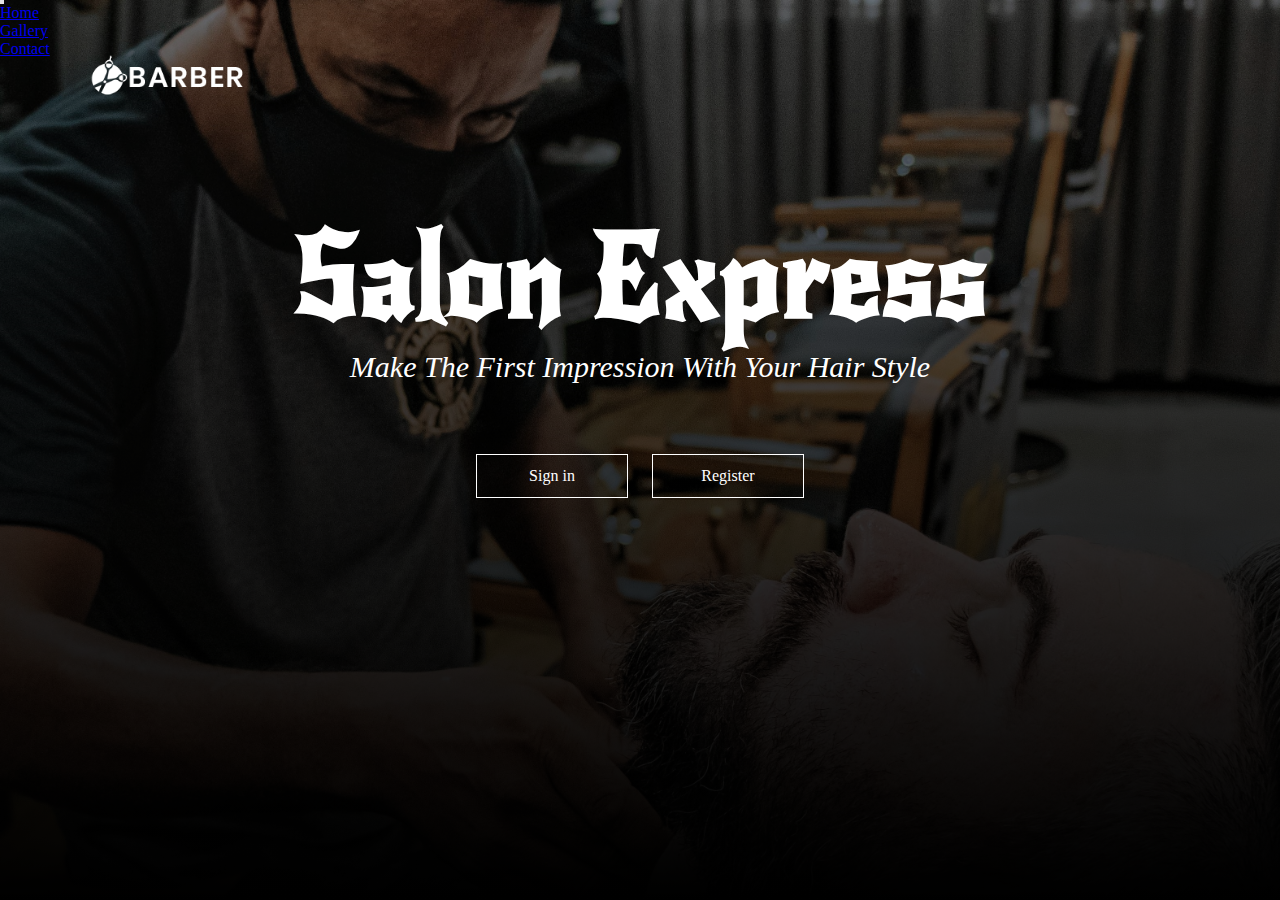
<file: My_project/index.html>
<html>

<head>
  <title>New Hair Style</title>
  <link rel="icon" type="favicon" href="images/favicon.ico">
  <link href="https://fonts.googleapis.com/css2?family=New+Rocker&display=swap" rel="stylesheet">
  <!-- CSS only -->
  <link href="https://cdn.jsdelivr.net/npm/bootstrap@5.1.3/dist/css/bootstrap.min.css" rel="stylesheet"
    integrity="sha384-1BmE4kWBq78iYhFldvKuhfTAU6auU8tT94WrHftjDbrCEXSU1oBoqyl2QvZ6jIW3" crossorigin="anonymous">
  <!-- JavaScript Bundle with Popper -->
  <script src="https://cdn.jsdelivr.net/npm/bootstrap@5.1.3/dist/js/bootstrap.bundle.min.js"
    integrity="sha384-ka7Sk0Gln4gmtz2MlQnikT1wXgYsOg+OMhuP+IlRH9sENBO0LRn5q+8nbTov4+1p" crossorigin="anonymous">
  </script>
  <link rel="stylesheet" href="css/style.css">
</head>

<body>
  <section id="banner">
    <!-- Nav Bar -->
    <nav class="navbar navbar-expand-lg navbar-dark">
      <button class="navbar-toggler" type="button" data-bs-toggle="collapse" data-bs-target="#navbarTogglerDemo01"
        aria-controls="navbarTogglerDemo01" aria-expanded="false" aria-label="Toggle navigation">
        <span class="navbar-toggler-icon"></span>
      </button>
      <div class="collapse navbar-collapse" id="navbarTogglerDemo01">
        <ul class="navbar-nav mt-4 ms-auto">
          <li class="nav-item">
            <a class="nav-link" href="#">Home</a>
          </li>
          <li class="nav-item">
            <a class="nav-link" href="#">Gallery</a>
          </li>
          <li class="nav-item">
            <a class="nav-link" href="#">Contact</a>
          </li>
        </ul>
      </div>
    </nav>

    <img src="images/logo.png" class="logo">
    <div class="banner-text">
      <h1>Salon Express</h1>
      <p>Make The First Impression With Your Hair Style</p>
      <div class="banner-btn">
        <a href="login.html"><span></span>Sign in</a>
        <a href="register.html"><span></span>Register</a>
      </div>
    </div>
  </section>

</body>

</html>
</file>
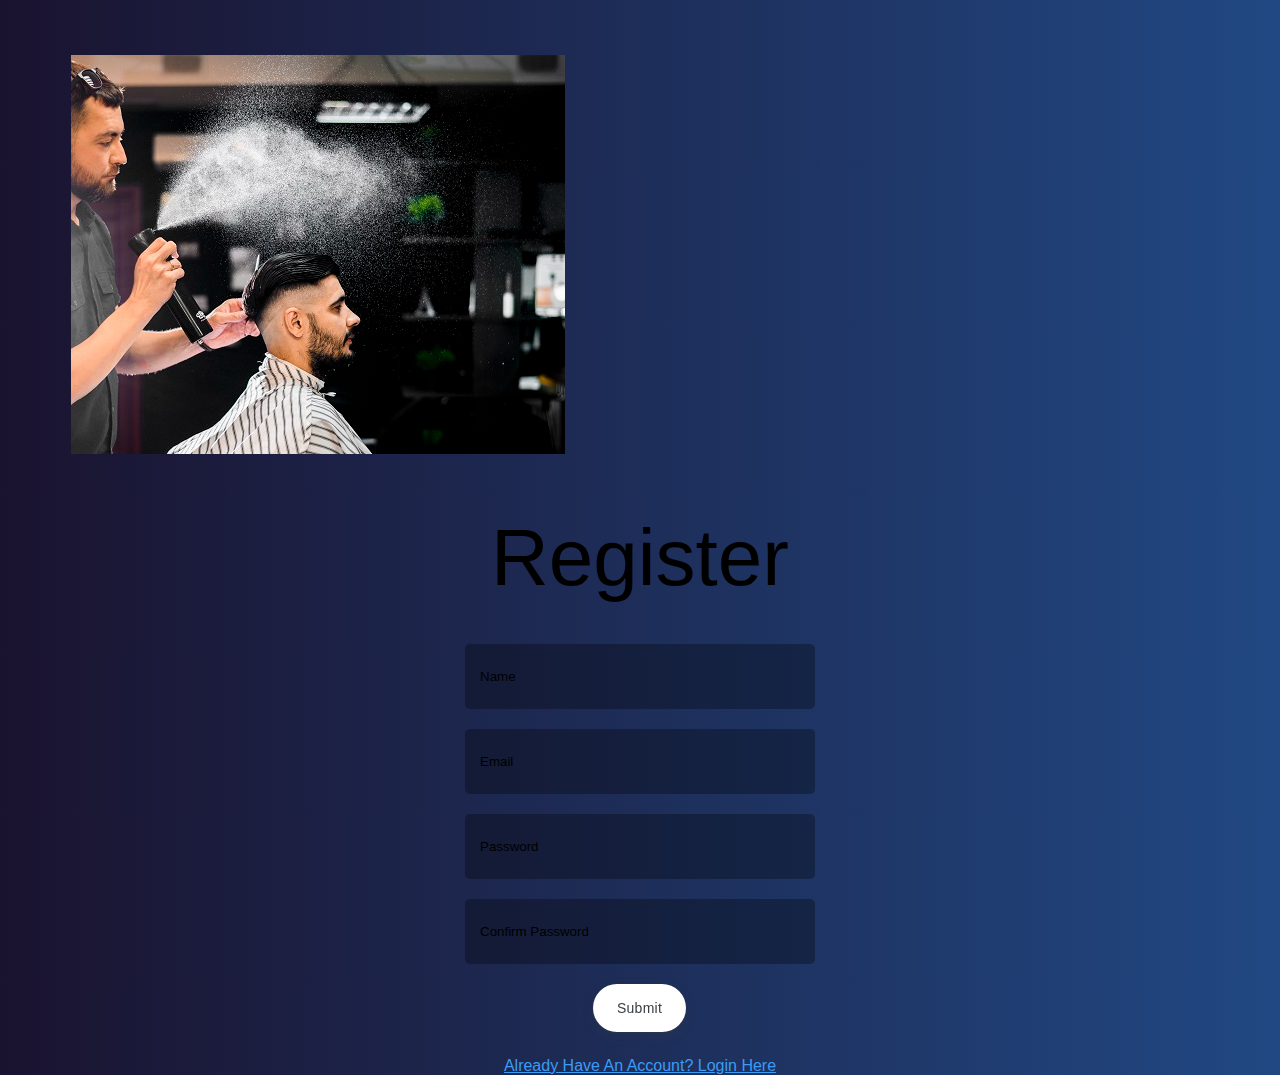
<file: My_project/register.html>
<!DOCTYPE html>
<html lang="en">
<head>
	<meta charset="UTF-8">
	<meta http-equiv="X-UA-Compatible" content="IE=edge">
	<meta name="viewport" content="width=device-width, initial-scale=1.0">
	<title>Salon Express</title>

	<link rel="icon" type="favicon" href="images/favicon.ico">
	<!-- CSS only -->
    <link href="https://cdn.jsdelivr.net/npm/bootstrap@5.1.3/dist/css/bootstrap.min.css" rel="stylesheet" integrity="sha384-1BmE4kWBq78iYhFldvKuhfTAU6auU8tT94WrHftjDbrCEXSU1oBoqyl2QvZ6jIW3" crossorigin="anonymous">
	<!-- JavaScript Bundle with Popper -->
	<script src="https://cdn.jsdelivr.net/npm/bootstrap@5.1.3/dist/js/bootstrap.bundle.min.js" integrity="sha384-ka7Sk0Gln4gmtz2MlQnikT1wXgYsOg+OMhuP+IlRH9sENBO0LRn5q+8nbTov4+1p" crossorigin="anonymous"></script>
	<link rel="stylesheet" href="css/register.css">
</head>
<body>
		<div class="internal shadow-lg mb-5 bg-body rounded row">
			<div class="p-0 col-lg-6">
				<img class=" rounded-start" src="images/pic-1.jpg" alt="none">
			</div>
				<div class="form col-lg-6">
					<h1 class="heading">Register</h1>
					<input type="text" placeholder="Name" autocomplete="off" class="Name" required>
					<input type="email" placeholder="email" autocomplete="off" class="email" required>
					<input type="password" placeholder="password" autocomplete="off" class="password" required>
					<input type="password" placeholder="Confirm password" autocomplete="off" class="password" required>
                    <button class="button-17" role="button">Submit</button>
					<a href="login.html" class="link">Already have an account? Login Here</a>
				</div>
		</div>
</body>
</html>
</file>
<file: My_project/css/style.css>
*{
  margin: 0;
  padding: 0;

}
#banner{
  background: linear-gradient(rgba(0, 0, 0, 0.5),#000000),url(banner-1.jpg);
  background-size: cover;
  background-position: center;
  height: 100vh;
}
.logo{
  width: 155px;
  position: absolute;
  top: 6%;
  left: 7%;
}
.nav-item {
	margin-right: 40px;
	font-size: medium;
}
.banner-text{
  text-align: center;
  color: #fff;
  padding-top: 150px;
}
.banner-text h1{
  font-size: 115px;
  font-family: 'New Rocker';
}
.banner-text p{
  font-size: 30px;
  font-style: italic;
}
.banner-btn{
  margin: 70px auto;
}
.banner-btn a{
  width: 150px;
  text-decoration: none;
  display: inline-block;
  margin: 0 10px;
  padding: 12px 0;
  color: #fff;
  border: .5px solid #fff;
  position: relative;
  z-index: 1;
  transition: color 0.5s;
}
.banner-btn a span{
  width: 0%;
  height: 100%;
  position: absolute;
  top: 0;
  left: 0;
  background: #fff;
  z-index: -1;
  transition: 0.5s;
}
.banner-btn a:hover span{
  width: 100%;
}
.banner-btn a:hover{
  color: #000;
}
</file>
<file: My_project/css/register.css>
body{
	height: 100px;
    background-color: #1A132F;
	background-image:
	linear-gradient(
		to right,
		#1A132F, #214883);
}

.internal{
	height: 550px;
	width: 90%;
	margin: auto;
	margin-top: 55px;
}
img{
	width: auto;
	height: 100%;
}

.form{
    width: 400px;
    height: auto;
    color: rgb(0, 0, 0);
    font-family: 'roboto', sans-serif;
	margin: auto;
}

.heading{
    text-transform: capitalize;
    text-align: center;
    font-size: 80px;
    font-weight: 300;
    margin-bottom: 40px;
}

input{
    width: 80%;
    height: 35px;
    display: block;
    margin: 20px auto;
    border-radius: 5px;
    background: rgba(0, 0, 0, 0.3);
    border: none;
    color: rgb(0, 0, 0);
    padding: 15px;
    transition: .5s;
    text-transform: capitalize;
}

input::placeholder{
    color: rgb(0, 0, 0);
}

input:focus,input:hover{
    background: rgb(255, 255, 255);
    color: rgb(0, 0, 0);
}

input:focus::placeholder{
    color: rgb(0, 0, 0);
}
.button-17 {
    align-items: center;
    appearance: none;
    background-color: #fff;
    border-radius: 24px;
    border-style: none;
    box-shadow: rgba(0, 0, 0, .2) 0 3px 5px -1px,rgba(0, 0, 0, .14) 0 6px 10px 0,rgba(0, 0, 0, .12) 0 1px 18px 0;
    box-sizing: border-box;
    color: #3c4043;
    cursor: pointer;
    display: block;
    fill: currentcolor;
    font-family: "Google Sans",Roboto,Arial,sans-serif;
    font-size: 14px;
    font-weight: 500;
    height: 48px;
    justify-content: center;
    letter-spacing: .25px;
    line-height: normal;
    max-width: 100%;
    overflow: visible;
    padding: 4px 24px;
    position: relative;
    text-align: center;
    text-transform: none;
    transition: box-shadow 280ms cubic-bezier(.4, 0, .2, 1),opacity 15ms linear 30ms,transform 270ms cubic-bezier(0, 0, .2, 1) 0ms;
    user-select: none;
    -webkit-user-select: none;
    touch-action: manipulation;
    width: auto;
    will-change: transform,opacity;
    z-index: 0;
    margin:auto;
  }
  
  .button-17:hover {
    background: #F6F9FE;
    color: #174ea6;
  }
  
  .button-17:active {
    box-shadow: 0 4px 4px 0 rgb(60 64 67 / 30%), 0 8px 12px 6px rgb(60 64 67 / 15%);
    outline: none;
  }
  
  .button-17:focus {
    outline: none;
    border: 2px solid #4285f4;
  }
  
  .button-17:not(:disabled) {
    box-shadow: rgba(60, 64, 67, .3) 0 1px 3px 0, rgba(60, 64, 67, .15) 0 4px 8px 3px;
  }
  
  .button-17:not(:disabled):hover {
    box-shadow: rgba(60, 64, 67, .3) 0 2px 3px 0, rgba(60, 64, 67, .15) 0 6px 10px 4px;
  }
  
  .button-17:not(:disabled):focus {
    box-shadow: rgba(60, 64, 67, .3) 0 1px 3px 0, rgba(60, 64, 67, .15) 0 4px 8px 3px;
  }
  
  .button-17:not(:disabled):active {
    box-shadow: rgba(60, 64, 67, .3) 0 4px 4px 0, rgba(60, 64, 67, .15) 0 8px 12px 6px;
  }
  
  .button-17:disabled {
    box-shadow: rgba(60, 64, 67, .3) 0 1px 3px 0, rgba(60, 64, 67, .15) 0 4px 8px 3px;
  }

.link{
    text-align: center;
    text-transform: capitalize;
    color: rgb(59, 155, 245);
    display: block;
    margin: 25px auto;
}
.link:hover{
    color: rgb(28, 19, 155);
}
</file>
